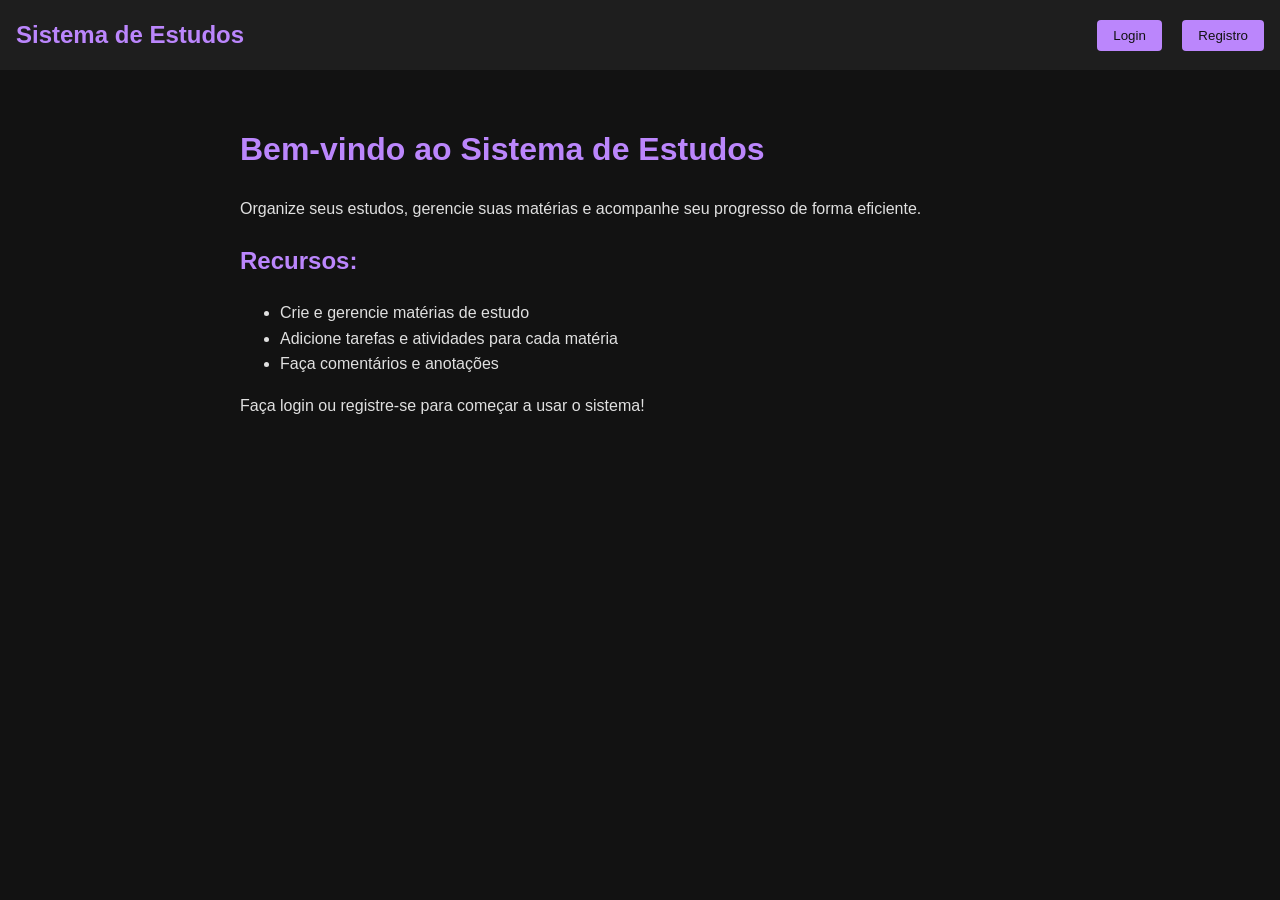
<file: src/main/resources/static/index.html>
<!DOCTYPE html>
<html lang="pt-br">
<head>
    <meta charset="UTF-8">
    <meta name="viewport" content="width=device-width, initial-scale=1.0">
    <title>Sistema de Estudos</title>
    <link rel="stylesheet" href="css/styles.css">
</head>
<body>
<header>
    <div class="logo">Sistema de Estudos</div>
    <nav>
        <button onclick="showLoginPage()">Login</button>
        <button onclick="showRegisterPage()">Registro</button>
    </nav>
</header>

<main id="welcome-page">
    <h1>Bem-vindo ao Sistema de Estudos</h1>
    <p>Organize seus estudos, gerencie suas matérias e acompanhe seu progresso de forma eficiente.</p>
    <h2>Recursos:</h2>
    <ul>
        <li>Crie e gerencie matérias de estudo</li>
        <li>Adicione tarefas e atividades para cada matéria</li>
        <li>Faça comentários e anotações</li>
    </ul>
    <p>Faça login ou registre-se para começar a usar o sistema!</p>
</main>

<main id="project-management" style="display: none;">
    <h1>Gerenciamento de Projetos</h1>

    <h2>Seus Projetos</h2>
    <div class="project-list" id="project-list">
        <!-- Projetos serão adicionados aqui dinamicamente -->
    </div>

    <h2>Adicionar Novo Projeto</h2>
    <form id="new-project-form">
        <label for="project-title">Título do Projeto:</label>
        <input type="text" id="project-title" required>

        <label for="project-description">Descrição:</label>
        <textarea id="project-description" rows="3" required></textarea>

        <button type="submit">Criar Projeto</button>
    </form>
</main>

<script src="js/script.js"></script>
</body>
</html>
</file>
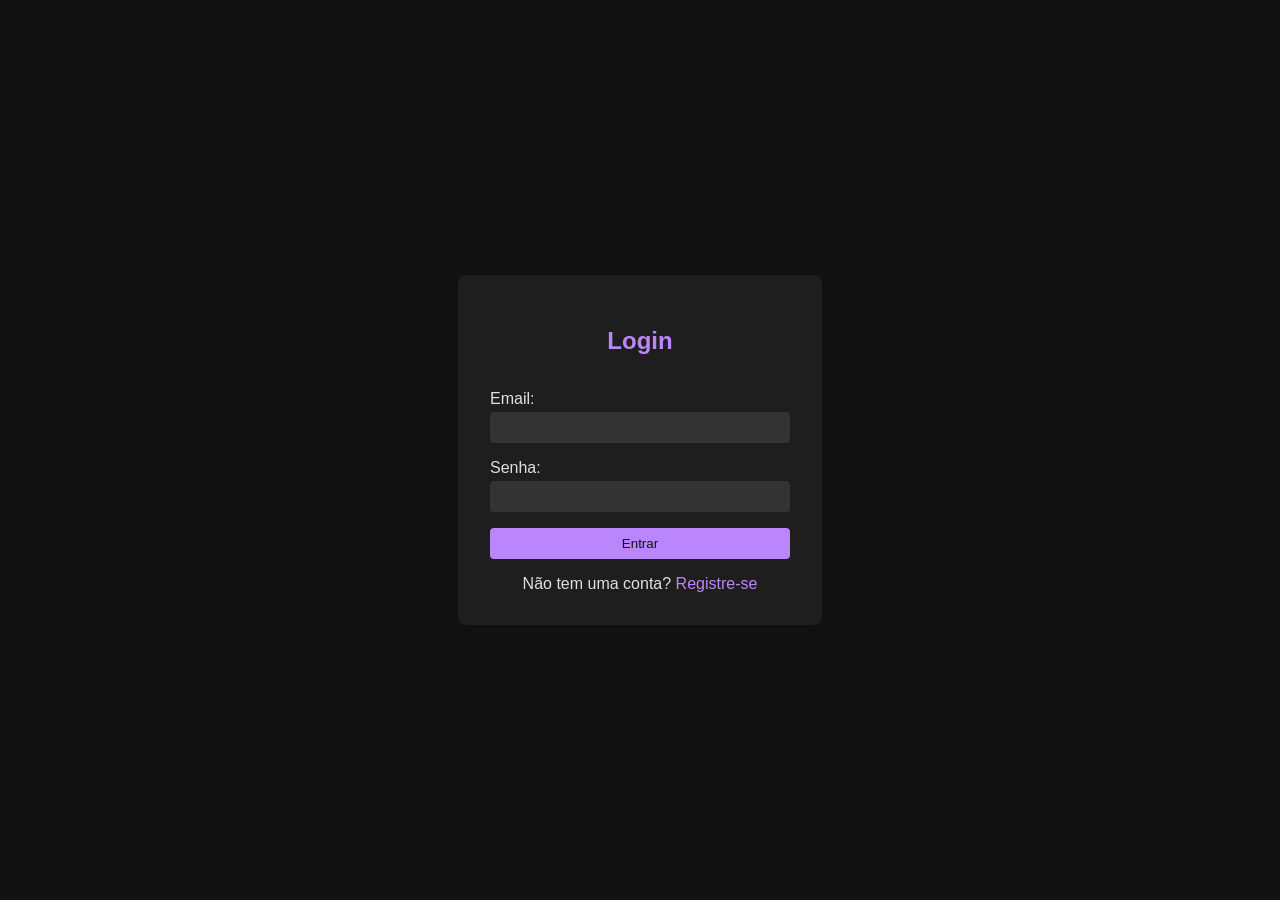
<file: src/main/resources/static/auth.html>
<!DOCTYPE html>
<html lang="pt-br">
<head>
    <meta charset="UTF-8">
    <meta name="viewport" content="width=device-width, initial-scale=1.0">
    <title>Login</title>
    <link rel="stylesheet" href="css/authStyles.css">
</head>
<body>
<div class="container" id="loginContainer">
    <h2>Login</h2>
    <form id="loginForm">
        <label for="loginEmail">Email:</label>
        <input type="email" id="loginEmail" required>
        <label for="loginPassword">Senha:</label>
        <input type="password" id="loginPassword" required>
        <button type="submit">Entrar</button>
    </form>
    <div class="switch">
        Não tem uma conta? <a href="#" id="showRegister">Registre-se</a>
    </div>
    <div id="loginMessage"></div>
</div>

<div class="container" id="registerContainer" style="display: none;">
    <h2>Registro</h2>
    <form id="registerForm">
        <label for="registerUsername">Nome de usuário:</label>
        <input type="text" id="registerUsername" required>
        <label for="registerEmail">Email:</label>
        <input type="email" id="registerEmail" required>
        <label for="registerPassword">Senha:</label>
        <input type="password" id="registerPassword" required>
        <button type="submit">Registrar</button>
    </form>
    <div class="switch">
        Já tem uma conta? <a href="#" id="showLogin">Faça login</a>
    </div>
    <div id="registerMessage"></div>
</div>

<script src="js/authScript.js"></script>
</body>
</html>
</file>
<file: src/main/resources/static/css/styles.css>
body {
    font-family: Arial, sans-serif;
    background-color: #121212;
    color: #e0e0e0;
    margin: 0;
    padding: 0;
    line-height: 1.6;
}

header {
    background-color: #1e1e1e;
    padding: 1rem;
    display: flex;
    justify-content: space-between;
    align-items: center;
}

.logo {
    font-size: 1.5rem;
    font-weight: bold;
    color: #bb86fc;
}

nav button {
    background-color: #bb86fc;
    color: #121212;
    border: none;
    padding: 0.5rem 1rem;
    margin-left: 1rem;
    cursor: pointer;
    border-radius: 4px;
    transition: background-color 0.3s;
}

nav button:hover {
    background-color: #a370d8;
}

main {
    padding: 2rem;
    max-width: 800px;
    margin: 0 auto;
}

h1, h2 {
    color: #bb86fc;
}

.project-list {
    display: grid;
    grid-template-columns: repeat(auto-fill, minmax(200px, 1fr));
    gap: 1rem;
    margin-top: 1rem;
}

.project-card {
    background-color: #1e1e1e;
    padding: 1rem;
    border-radius: 8px;
    box-shadow: 0 4px 6px rgba(0, 0, 0, 0.1);
}

.project-card h3 {
    margin-top: 0;
    color: #bb86fc;
}

form {
    background-color: #1e1e1e;
    padding: 1rem;
    border-radius: 8px;
    margin-top: 1rem;
}

label {
    display: block;
    margin-top: 1rem;
}

input, textarea {
    width: 100%;
    padding: 0.5rem;
    margin-top: 0.25rem;
    border: none;
    border-radius: 4px;
    background-color: #333;
    color: #e0e0e0;
}

button[type="submit"] {
    background-color: #bb86fc;
    color: #121212;
    border: none;
    padding: 0.5rem 1rem;
    margin-top: 1rem;
    cursor: pointer;
    border-radius: 4px;
    transition: background-color 0.3s;
}

button[type="submit"]:hover {
    background-color: #a370d8;
}
</file>
<file: src/main/resources/static/css/authStyles.css>
body {
    font-family: Arial, sans-serif;
    background-color: #121212;
    color: #e0e0e0;
    margin: 0;
    padding: 0;
    display: flex;
    justify-content: center;
    align-items: center;
    height: 100vh;
}

.container {
    background-color: #1e1e1e;
    padding: 2rem;
    border-radius: 8px;
    box-shadow: 0 4px 6px rgba(0, 0, 0, 0.1);
    width: 300px;
}

h2 {
    text-align: center;
    color: #bb86fc;
}

form {
    display: flex;
    flex-direction: column;
}

label {
    margin-top: 1rem;
}

input {
    padding: 0.5rem;
    margin-top: 0.25rem;
    border: none;
    border-radius: 4px;
    background-color: #333;
    color: #e0e0e0;
}

button {
    margin-top: 1rem;
    padding: 0.5rem;
    border: none;
    border-radius: 4px;
    background-color: #bb86fc;
    color: #121212;
    cursor: pointer;
    transition: background-color 0.3s;
}

button:hover {
    background-color: #a370d8;
}

.switch {
    margin-top: 1rem;
    text-align: center;
}

.switch a {
    color: #bb86fc;
    text-decoration: none;
}

.switch a:hover {
    text-decoration: underline;
}

#message {
    margin-top: 1rem;
    text-align: center;
    color: #cf6679;
}
</file>
